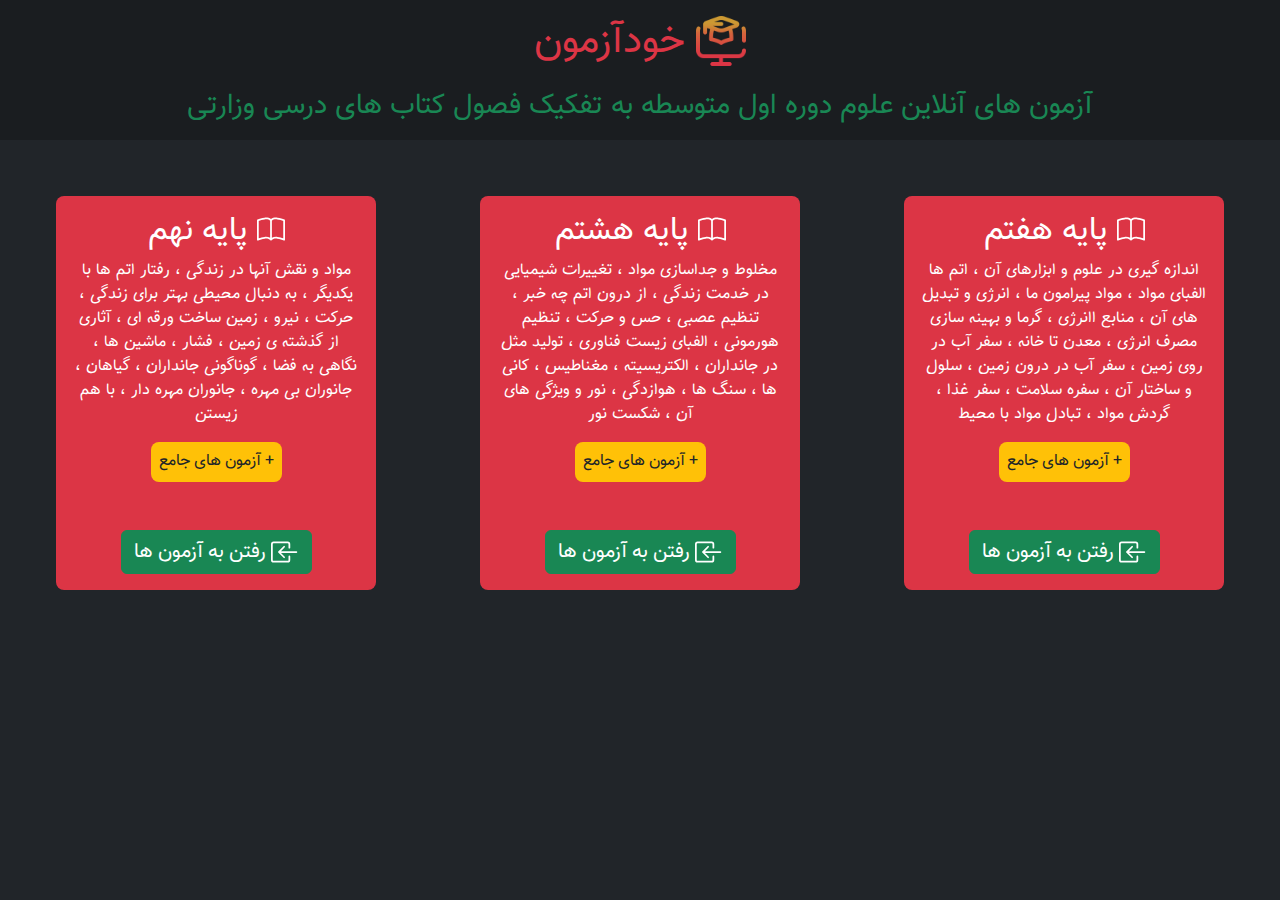
<file: index.html>
<!doctype html>
<html lang="en">
<head>
    <meta charset="UTF-8">
    <meta name="viewport"
          content="width=device-width, user-scalable=no, initial-scale=1.0, maximum-scale=1.0, minimum-scale=1.0">
    <meta http-equiv="X-UA-Compatible" content="ie=edge">
    <meta name="author" content="Amirreza Tavallaei, امیررضا تولایی">
    <meta name="keywords" content="khodazmoon, KhodAzmoon, Khodazmoon, Khod Azmoon, خودآزمون, خود آزمون, آزمون های درسی, آزمون های آنلاین درسی, آزمون آنلاین علوم, نمونه سوال درسی, نمونه سوال علوم, علوم هفتم, علوم هشتم, علوم نهم, online test, online exam, online educational test, online educational exam, science exam">
    <meta name="description" content="online science exams for Iranian student, آزمون های آنلاین علوم برای دانش آموزان ایرانی">
    <title> خودآزمون | آزمون های آنلاین درسی </title>
    <link rel="shortcut icon" href="assets/img/logo.png" type="image/x-icon">
    <link rel="stylesheet" href="assets/css/base.css">
    <link rel="stylesheet" href="assets/css/bootstrap.rtl.min.css">
    <script src="assets/js/bootstrap.bundle.min.js"></script>
</head>
<body dir="rtl">
    <div class="container-fluid bg-dark text-white text-center p-0 pb-5">
        <header class="text-white">
            <h1 class="h1 text-danger p-3"><img src="assets/img/logo.png" alt="logo" style="width: 50px;"> خودآزمون </h1>
            <h2 class="h3 text-success pb-3"> آزمون های آنلاین علوم دوره اول متوسطه به تفکیک فصول کتاب های درسی وزارتی </h2>
        </header>
        <div class="row d-flex justify-content-evenly m-0 mb-5 text-center" style="height: 60%">
            <div class="col-xl-3 col-lg-4 col-sm-6 col-9 d-flex flex-column justify-content-around align-items-center m-5 p-3 bg-danger rounded-3">
                <h2> </h2>
                <p> </p>
                <span class="bg-warning text-dark rounded-3 p-2 mb-5"> + آزمون های جامع </span>
                <a class="btn btn-success fs-5" href="./gradeTestsPage.html?id=7"><img src='assets/icons/box-arrow-in-left.svg' alt='icon'> رفتن به آزمون ها  </a>
            </div>
            <div class="col-xl-3 col-lg-4 col-sm-6 col-9 d-flex flex-column justify-content-around align-items-center m-5 p-3 bg-danger rounded-3">
                <h2> </h2>
                <p> </p>
                <span class="bg-warning text-dark rounded-3 p-2 mb-5"> + آزمون های جامع </span>
                <a class="btn btn-success fs-5" href="./gradeTestsPage.html?id=8"><img src='assets/icons/box-arrow-in-left.svg' alt='icon'> رفتن به آزمون ها </a>
            </div>
            <div class="col-xl-3 col-lg-4 col-sm-6 col-9 d-flex flex-column justify-content-around align-items-center m-5 p-3 bg-danger rounded-3">
                <h2>  </h2>
                <p>  </p>
                <span class="bg-warning text-dark rounded-3 p-2 mb-5"> + آزمون های جامع </span>
                <a class="btn btn-success fs-5" href="./gradeTestsPage.html?id=9"><img src='assets/icons/box-arrow-in-left.svg' alt='icon'> رفتن به آزمون ها </a>
            </div>
        </div>
    </div>
    <script src="assets/js/index.js"></script>
</body>
</html>
</file>
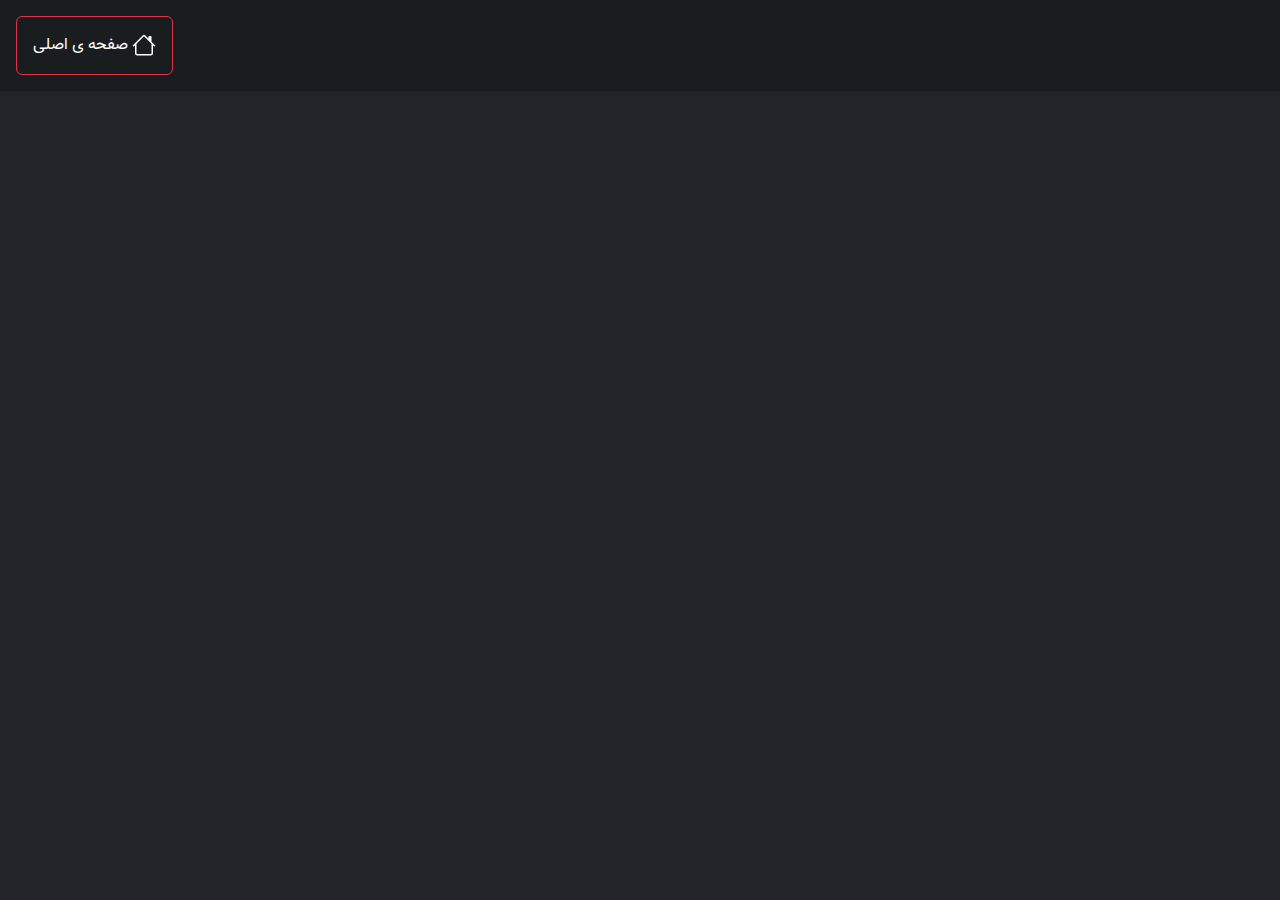
<file: gradeTestsPage.html>
<!doctype html>
<html lang="en">
<head>
    <meta charset="UTF-8">
    <meta name="viewport"
          content="width=device-width, user-scalable=no, initial-scale=1.0, maximum-scale=1.0, minimum-scale=1.0">
    <meta http-equiv="X-UA-Compatible" content="ie=edge">
    <meta name="author" content="Amirreza Tavallaei, امیررضا تولایی">
    <meta name="keywords" content="khodazmoon, KhodAzmoon, Khodazmoon, Khod Azmoon, خودآزمون, خود آزمون, آزمون های درسی, آزمون های آنلاین درسی, آزمون آنلاین علوم, نمونه سوال درسی, نمونه سوال علوم, علوم هفتم, علوم هشتم, علوم نهم, online test, online exam, online educational test, online educational exam, science exam">
    <meta name="description" content="online science exams for Iranian student, آزمون های آنلاین علوم برای دانش آموزان ایرانی">
    <title> خودآزمون | آزمون های آنلاین درسی </title>
    <link rel="shortcut icon" href="assets/img/logo.png" type="image/x-icon">
    <link rel="stylesheet" href="assets/css/bootstrap.rtl.min.css">
    <script src="assets/js/bootstrap.bundle.min.js"></script>
    <style>
        @import "assets/css/base.css";
        h2 {font-family: Tanha, sans-serif;}
        a {width: max-content!important;}
        h1 {font-size: 2.5rem}
        @media only screen and (max-width: 992px){
            h1 {font-size: 2rem}
        }
        @media only screen and (max-width: 576px){
            h1 {font-size: 1.5rem}
        }
    </style>
</head>
<body dir="rtl">
    <div class="container-fluid text-center bg-dark text-white pb-5 px-0 mx-auto">
        <header class="row justify-content-between align-items-center m-0">
            <h1 class="col-xx-7 col-lg-9 col-12 text-start p-sm-4 px-3 py-2">  </h1>
            <a class="col-lg-2 col-12 btn btn-outline-danger text-end text-white p-sm-3 p-2 m-sm-3 mx-auto my-sm-3 my-2" href="index.html"><img src="assets/icons/house.svg" alt="icon"> صفحه ی اصلی </a>
        </header>
        <div class="row d-flex justify-content-evenly mx-auto">

        </div>
    </div>
    <script src="assets/js/gradeTestsPage.js"></script>
</body>
</html>
</file>
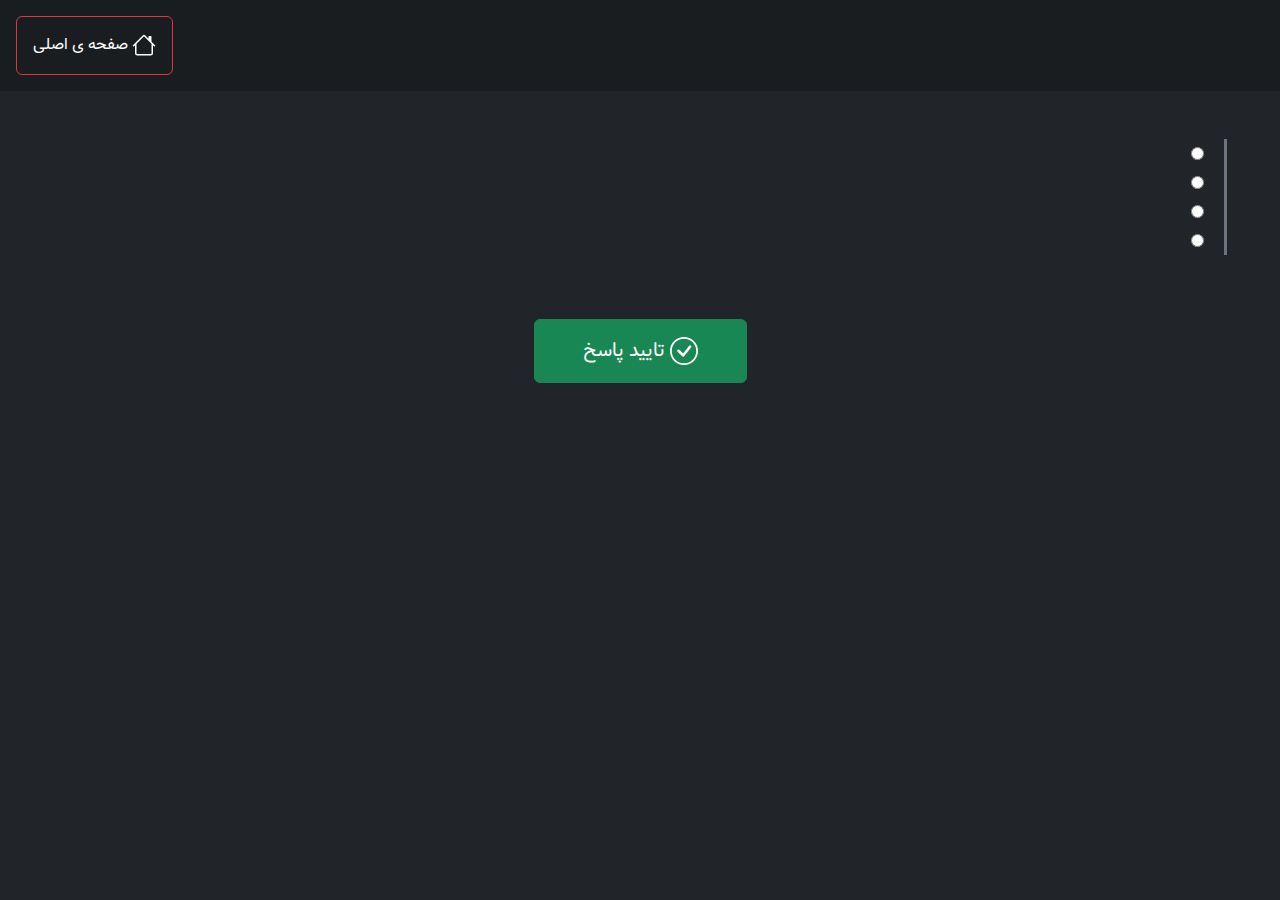
<file: testQuestionsPage.html>
<!doctype html>
<html lang="en">
<head>
    <meta charset="UTF-8">
    <meta name="viewport"
          content="width=device-width, user-scalable=no, initial-scale=1.0, maximum-scale=1.0, minimum-scale=1.0">
    <meta http-equiv="X-UA-Compatible" content="ie=edge">
    <meta name="author" content="Amirreza Tavallaei, امیررضا تولایی">
    <meta name="keywords" content="khodazmoon, KhodAzmoon, Khodazmoon, Khod Azmoon, خودآزمون, خود آزمون, آزمون های درسی, آزمون های آنلاین درسی, آزمون آنلاین علوم, نمونه سوال درسی, نمونه سوال علوم, علوم هفتم, علوم هشتم, علوم نهم, online test, online exam, online educational test, online educational exam, science exam">
    <meta name="description" content="online science exams for Iranian student, آزمون های آنلاین علوم برای دانش آموزان ایرانی">
    <title> خودآزمون | آزمون های آنلاین درسی </title>
    <link rel="shortcut icon" href="assets/img/logo.png" type="image/x-icon">
    <link rel="stylesheet" href="assets/css/bootstrap.rtl.min.css">
    <script src="assets/js/bootstrap.bundle.min.js"></script>
    <style>
        @import "assets/css/base.css";
        h2, h3, label {font-family: Tanha, sans-serif;}
        ul {list-style-type: none;}
        li:hover {background-color: #1a1d20;}
        label, li, input {cursor: pointer;}
        a, li {width: max-content!important;}
        input{vertical-align: middle;}
        h3 {margin-bottom: 20px;}
        li {font-size: 1.5rem;}
        h2 {font-size: 2rem;}
        @media only screen and (max-width: 576px) {
            li, h2 {width: initial!important; font-size: 1rem;}
        }
    </style>
</head>
<body dir="rtl">
    <div class="container-fluid text-center bg-dark text-white pb-5 px-0">
        <header class="d-flex flex-sm-row flex-column justify-content-between align-items-center m-0">
            <h1 class="text-start text-danger p-sm-4 px-2 py-2">  </h1>
            <a class="btn btn-outline-danger text-end text-white p-sm-3 m-sm-3 p-2 m-2" href="index.html"><img src="assets/icons/house.svg" alt="icon"> صفحه ی اصلی </a>
        </header>
        <div class="col-11 text-center mx-auto my-5" id="questionContainer">
            <h2 class="mb-5 text-start">  </h2>
            <div class="row mb-5 mx-auto">
                <ul class="d-flex flex-column border-start border-secondary border-3">
                    <li class="d-flex flex-row p-2 rounded-3"> <input type="radio" id="rdb1" name="options" class="form-check-inline"> <label for="rdb1" class="form-check-label text-start"></label> </li>
                    <li class="d-flex flex-row p-2 rounded-3"> <input type="radio" id="rdb2" name="options" class="form-check-inline"> <label for="rdb2" class="form-check-label text-start"></label> </li>
                    <li class="d-flex flex-row p-2 rounded-3"> <input type="radio" id="rdb3" name="options" class="form-check-inline"> <label for="rdb3" class="form-check-label text-start"></label> </li>
                    <li class="d-flex flex-row p-2 rounded-3"> <input type="radio" id="rdb4" name="options" class="form-check-inline"> <label for="rdb4" class="form-check-label text-start"></label> </li>
                </ul>
            </div>
            <button class="btn btn-success py-3 px-5 mb-5 fs-5"><img src='assets/icons/check-circle.svg' alt='icon'> تایید پاسخ </button>
            <p class="text-danger fs-5"></p>
        </div>
    </div>
    <script src="assets/js/testQuestionsPage.js"></script>
</body>
</html>
</file>
<file: assets/css/base.css>
@font-face {
    font-family: 'Vazir';
    src: url("../fonts/Vazir.ttf");
}

@font-face {
    font-family: 'Tanha';
    src: url("../fonts/Tanha.ttf");
}

*{
    font-family: Vazir, sans-serif;
}

html, body{
    height: 100%!important;
}
.container-fluid{
    min-height: 100%!important;
}

p{
    font-family: Tanha, sans-serif;
}

header, h1{
    background-color: #1a1d20;
}

h1 {font-size: 2.5rem}

@media only screen and (max-width: 992px){
    h1 {font-size: 2rem}
}

@media only screen and (max-width: 576px){
    h1 {font-size: 1.5rem}
}
</file>
